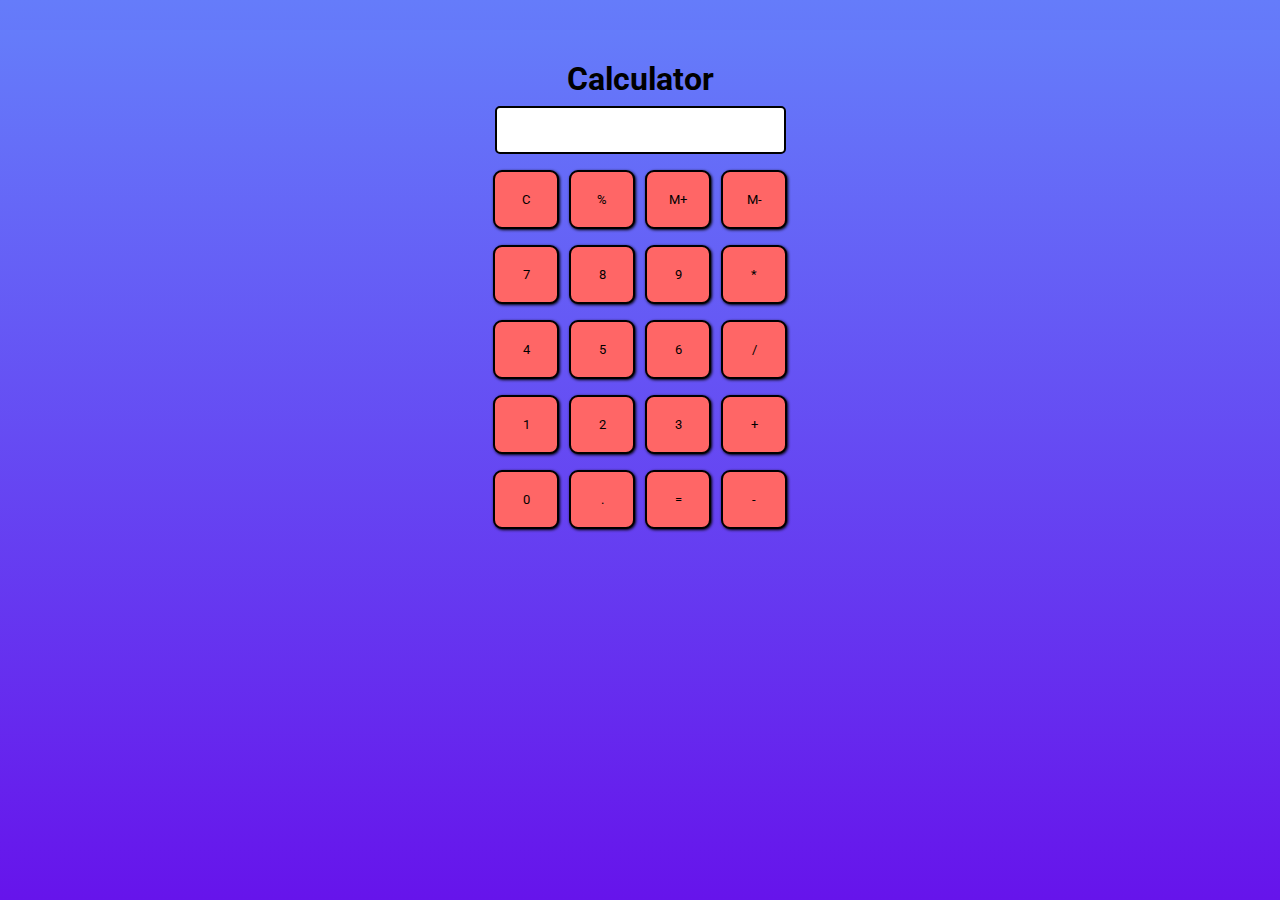
<file: calculator/index.html>
<!DOCTYPE html>
<html>

<head>
  <meta charset="utf-8">
  <meta name="viewport" content="width=device-width">
  <title>Calculator</title>
  <link href="style.css" rel="stylesheet" type="text/css" />
</head>

<body>
  <h1 class="text-center">Calculator</h1>
  <div class="container flex flex-col items-center mx-auto m-w-20">
    <div class="row">
      <input class="input" type="text"/>
    </div>
    <div class="row">
      <button class="button">C</button>
      <button class="button">%</button>
      <button class="button">M+</button>
      <button class="button">M-</button>
    </div>
    <div class="row">
      <button class="button">7</button>
      <button class="button">8</button>
      <button class="button">9</button>
      <button class="button">*</button>
    </div>
    <div class="row">
      <button class="button">4</button>
      <button class="button">5</button>
      <button class="button">6</button>
      <button class="button">/</button>
    </div>
    <div class="row">
      <button class="button">1</button>
      <button class="button">2</button>
      <button class="button">3</button>
      <button class="button">+</button>
    </div>
    <div class="row">
      <button class="button">0</button>
      <button class="button">.</button>
      <button class="button">=</button>
      <button class="button">-</button>
    </div>
  </div>
  <script src="script.js"></script>
</body>
</html>
</file>
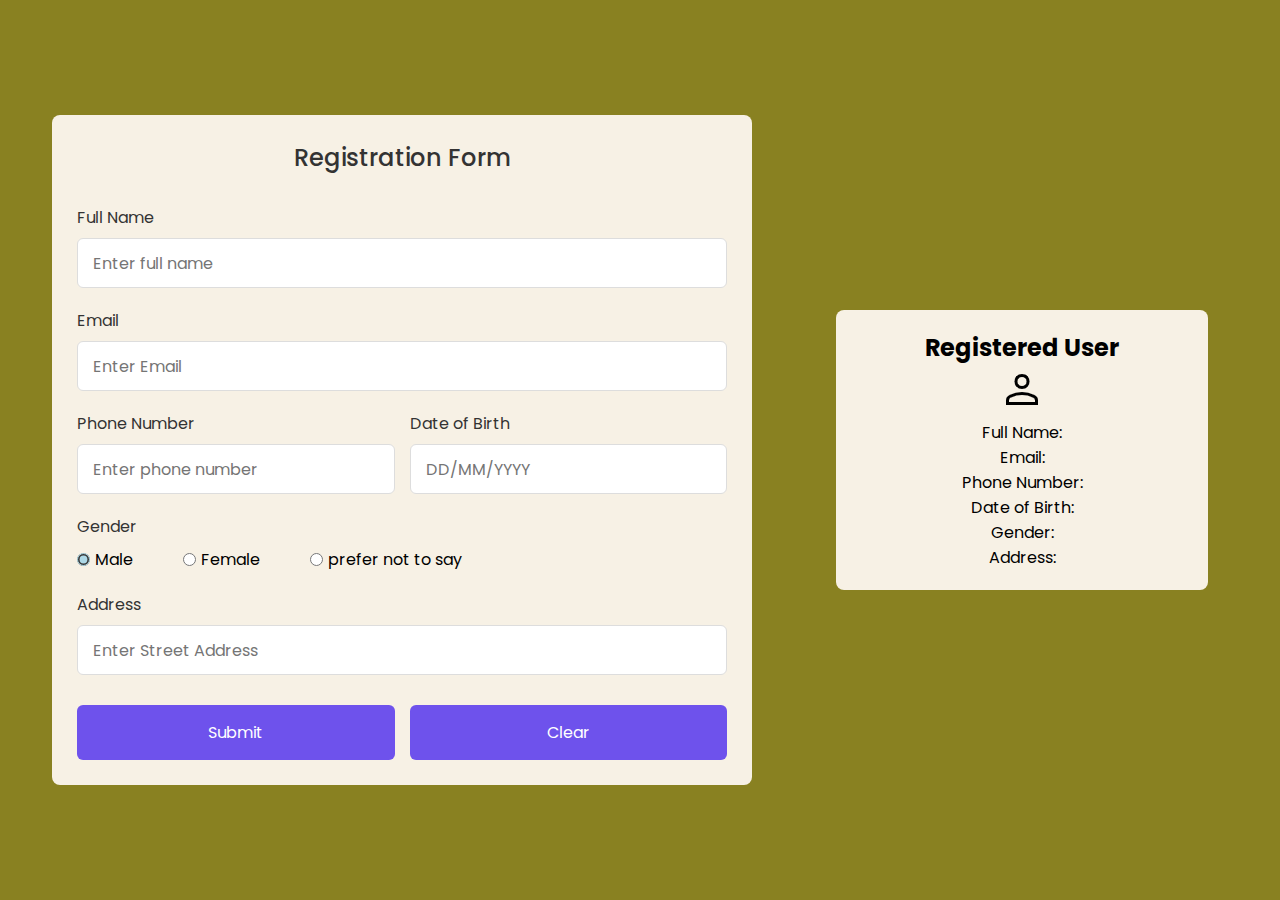
<file: registration form/index.html>
<!DOCTYPE html>
<html lang="en">
<head>
    <meta charset="UTF-8">
    <meta name="viewport" content="width=device-width, initial-scale=1.0">
    <title>Registration Form</title>
    <link rel="stylesheet" href="style.css">
</head>
<body>
    <section class="container">
        <header>Registration Form</header>
        <form action = "" class="form">
            <div class="input-box">
                <label>Full Name</label>
                <input type="text" placeholder="Enter full name" required id="input-fullname">
            </div>
            <div class="input-box">
                <label>Email</label>
                <input type="text" placeholder="Enter Email" required id="input-email">
            </div>
            <div class="column">
                <div class="input-box">
                    <label>Phone Number</label>
                    <input type="text" placeholder="Enter phone number" required id="input-number">
                </div>
                <div class="input-box">
                    <label>Date of Birth</label>
                    <input type="text" placeholder="DD/MM/YYYY" id="input-date">
                </div>
            </div>
            <div class="gender-box">
                <h3>Gender</h3>
                <div class="gender-option">
                    <div class="gender">
                        <input type="radio" id="check-male" name="gender" checked value="male"/>
                        <label for="check">Male</label>
                    </div>
                    <div class="gender">
                        <input type="radio" id="check-female" name="gender" value="female"/>
                        <label for="check">Female</label>
                    </div>
                    <div class="gender">
                        <input type="radio" id="check-other" name="gender" value="prefer not to say" />
                        <label for="check">prefer not to say</label>
                    </div>
                </div>
            </div>
            <div class="input-box">
                <label>Address</label>
                <input type="text" placeholder="Enter Street Address" requires id="address"/>
            </div>
            <div class="column">
            <button type="submit" onclick="myfunction()">Submit</button>
            <button type="reset">Clear</button>
        </div>
        </form>
    </section>
    <section id="registered-user">
        <h2>Registered User</h2>
        <div id="registered-img">
            <img src="images/person_FILL0_wght400_GRAD0_opsz48.png" alt="" srcset="">
        </div>
        <div id="user-details">
            <div>Full Name: <span id="span-name"></span></div>
            <div>Email: <span id="span-email"></span></div>
            <div>Phone Number: <span id="span-phone"></span></div>
            <div>Date of Birth: <span id="span-birth"></span></div>
            <div>Gender: <span id="span-gender"></span></div>
            <div>Address: <span id="span-address"></span></div>
        </div>
    </section>
    
      <Script src="script.js"></Script>
</body>
</html>
</file>
<file: calculator/style.css>
@import url('https://fonts.googleapis.com/css2?family=Roboto:wght@300&family=Ubuntu:wght@300&display=swap');
*{
  margin: 0;
  padding: 0;
  font-family: 'Roboto', sans-serif;
  box-sizing: border-box;
}
html, body {
  height: 100%;
  width: 100%;
  background:linear-gradient(#657cfa,#6614eb);
  padding-top: 30px;
}

.button{
  width: 66px;
  padding: 20px;
  margin: 0 3px;
  border: 2px solid black;
  border-radius: 9px;
  cursor: pointer;
  background-color: #FF6666;
  box-shadow: 1px 1px 3px black;
}

.row{
  margin: 8px 0;
}
.row input{
  width: 291px;
  font-size: 20px;
    margin: 0;
    padding: 10px 0px;
    border: 2px solid black;
    border-radius: 5px;
}
.text-center{
    text-align: center;
  }
  
  .bg-red{
    background: red;
  }
  
  .mx-auto{
    margin: auto;
  }
  
  .flex{
    display:flex;
  } 
  .flex-col{
    flex-direction: column;
  }
  
  .items-center{
    align-items: center;
  }
</file>
<file: registration form/style.css>
@import url('https://fonts.googleapis.com/css2?family=Dancing+Script&family=Jost:ital,wght@0,100;0,200;0,300;0,400;0,500;0,600;0,800;0,900;1,700&family=Poppins:ital,wght@0,300;0,400;0,500;0,600;1,200;1,300&family=Roboto:wght@100&display=swap');
*{
    margin: 0;
    font-family: 'poppins';
    padding: 0;
    box-sizing: border-box;
}
body{
    min-height: 100vh;
    display: flex;
    align-items: center;
    justify-content: space-around;
    padding: 0 20px;
    background: #898121;
}
#registered-user{
    align-items: center;
    background: #F7F1E5;
    padding: 20px;
    max-width: 700px;
    margin: 30px 20px;
    border-radius: 8px;
    box-shadow: 0 0 15px rgbs(0, 0, 0, 0.1);
    width: 30%;
    text-align: center;
}

.user-details{
    text-align:left;
}
.container{
    width: 100%;
    position: relative;
    max-width: 700px;
    background: #F7F1E5;
    padding: 25px;
    border-radius: 8px;
    box-shadow: 0 0 15px rgbs(0, 0, 0, 0.1);
}
.container header{
    font-size: 1.5rem;
    color: #333;
    font-weight: 500;
    text-align: center;
}
.container form{
    margin-top: 30px;
}
.form .input-box{
    width: 100%;
    margin-top: 20px;
}
.input-box label{
    color: #333;
}
.form .input-box input{
    position: relative;
    height: 50px;
    width: 100%;
    outline: none;
    font-size: 1rem;
    color: #707070;
    margin-top: 8px;
    border: 1px solid #ddd;
    border-radius: 6px;
    padding: 0 15px;
}
.form .column{
    display: flex;
    column-gap: 15px;
}
.form .gender-box{
    margin-top: 20px;
}
.gender-box h3{
    color: #333;
    font-size: 1rem;
    font-weight: 400;
    margin-bottom: 8px;
}
.form .gender-box{
    margin-top: 20px;
}
.form :where(.gender-option, .gender) {
    display: flex;
     align-items: center;
    column-gap: 50px;
    flex-wrap: wrap;
}
.gender input{
    accent-color: lightblue;
}
.form .gender{
    column-gap: 5px;
    cursor: pointer;
}
.form :where(.gender input, .gender label){
    cursor: pointer;

}
.form button{
    height: 55px;
    width: 100%;
    background-color: rgb(110, 82, 236);
    font-size: 1rem;
    border: none;
    margin-top: 30px;
    cursor: pointer;
    border-radius: 6px;
    font-weight: 400;
    transition: all 0.2s ease;
    color: #fff;
}
.form button:hover{
    background-color: lightblue;
    color: rgb(110, 82, 236);
}
@media screen and(max-width: 500px) {
    .form .column{
        flex-wrap: wrap;
    }
    .form :where(.gender-option, .gender){
        row-gap: 15px;
    }
}
</file>
